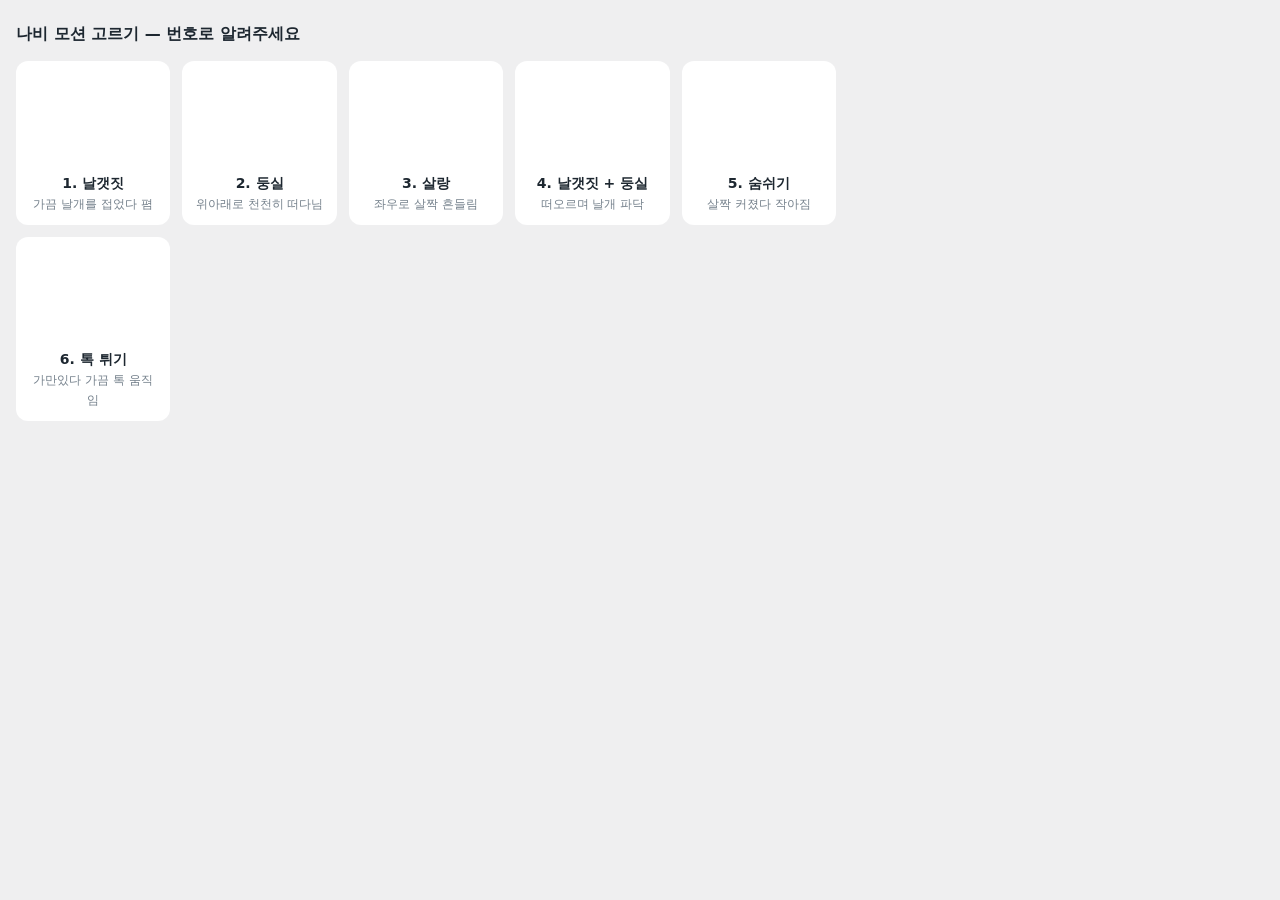
<file: butterfly-motions.html>
<!doctype html><html lang="ko"><head><meta charset="utf-8"><meta name="viewport" content="width=device-width,initial-scale=1"><title>나비 모션 고르기</title>
<style>
body{margin:0;background:#efeff0;font-family:-apple-system,system-ui,sans-serif;color:#1d2730;padding:24px 16px}
h1{font-size:16px;margin:0 0 16px}
.grid{display:grid;grid-template-columns:repeat(auto-fill,minmax(150px,1fr));gap:12px;max-width:820px}
.c{background:#fff;border-radius:12px;padding:18px 12px 12px;text-align:center}
.s{height:90px;display:grid;place-items:center}
.f{width:38px;aspect-ratio:38/51;background:url(https://raw.githubusercontent.com/rain00day-collab/doeunha/claude/stoic-euler-v1wox8/assets/upgrade-butterfly.png) 0 0/100% 100% no-repeat}
b{display:block;font-size:14px;margin-top:6px}small{color:#75818c;font-size:12px}
.m1{animation:flap 1.6s ease-in-out infinite}@keyframes flap{0%,60%,100%{transform:scaleX(1)}70%{transform:scaleX(.25)}80%{transform:scaleX(1)}88%{transform:scaleX(.4)}}
.m2{animation:float 2.4s ease-in-out infinite}@keyframes float{0%,100%{transform:translateY(0)}50%{transform:translateY(-8px)}}
.m3{transform-origin:50% 90%;animation:sway 2.2s ease-in-out infinite}@keyframes sway{0%,100%{transform:rotate(-8deg)}50%{transform:rotate(8deg)}}
.m4{animation:fly 2.4s ease-in-out infinite}@keyframes fly{0%,100%{transform:translateY(0) scaleX(1)}25%{transform:translateY(-6px) scaleX(.45)}50%{transform:translateY(-9px) scaleX(1)}75%{transform:translateY(-4px) scaleX(.55)}}
.m5{animation:pulse 1.8s ease-in-out infinite}@keyframes pulse{0%,100%{transform:scale(1)}50%{transform:scale(1.15)}}
.m6{animation:pop 3s ease-in-out infinite}@keyframes pop{0%,70%,100%{transform:translate(0,0) rotate(0)}76%{transform:translate(2px,-7px) rotate(10deg)}84%{transform:translate(-1px,-3px) rotate(-6deg)}92%{transform:translate(0,0) rotate(0)}}
</style></head><body>
<h1>나비 모션 고르기 — 번호로 알려주세요</h1>
<div class="grid">
<div class="c"><div class="s"><div class="f m1"></div></div><b>1. 날갯짓</b><small>가끔 날개를 접었다 폄</small></div>
<div class="c"><div class="s"><div class="f m2"></div></div><b>2. 둥실</b><small>위아래로 천천히 떠다님</small></div>
<div class="c"><div class="s"><div class="f m3"></div></div><b>3. 살랑</b><small>좌우로 살짝 흔들림</small></div>
<div class="c"><div class="s"><div class="f m4"></div></div><b>4. 날갯짓 + 둥실</b><small>떠오르며 날개 파닥</small></div>
<div class="c"><div class="s"><div class="f m5"></div></div><b>5. 숨쉬기</b><small>살짝 커졌다 작아짐</small></div>
<div class="c"><div class="s"><div class="f m6"></div></div><b>6. 톡 튀기</b><small>가만있다 가끔 톡 움직임</small></div>
</div></body></html>
</file>
